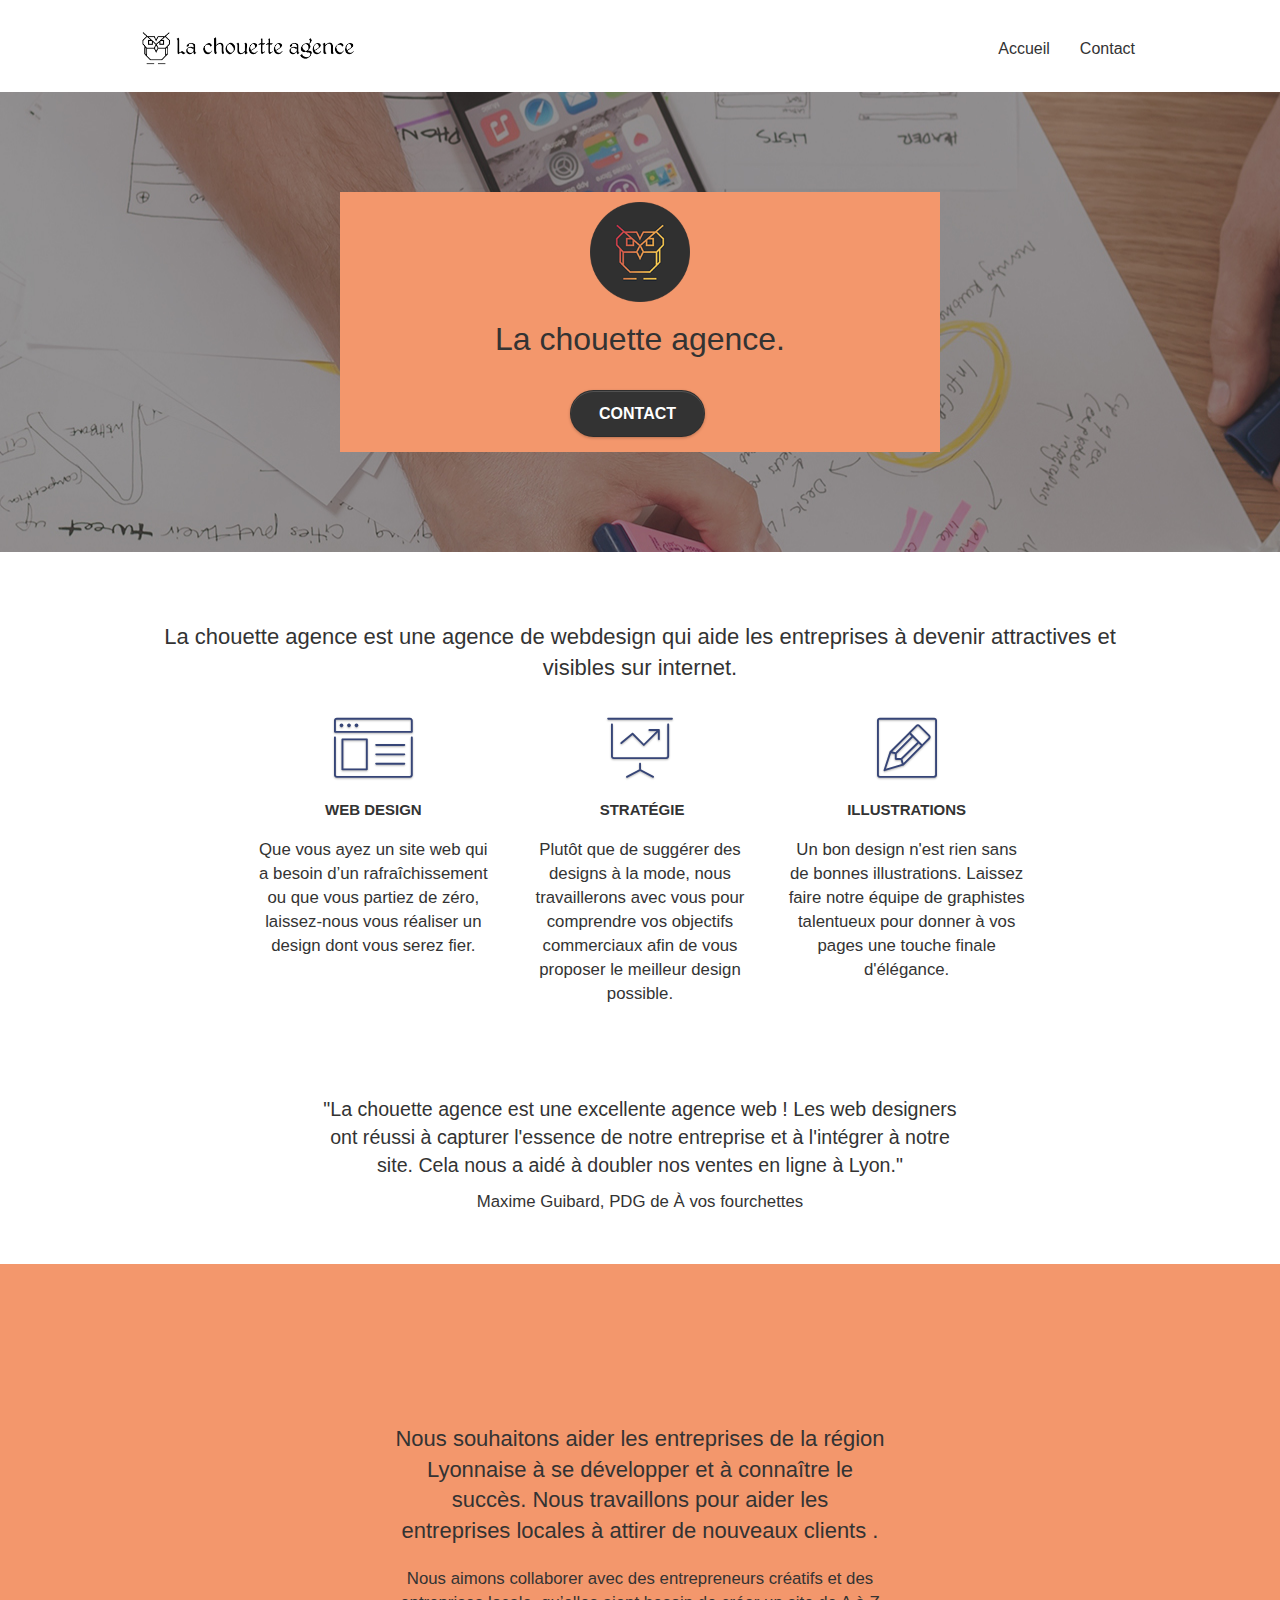
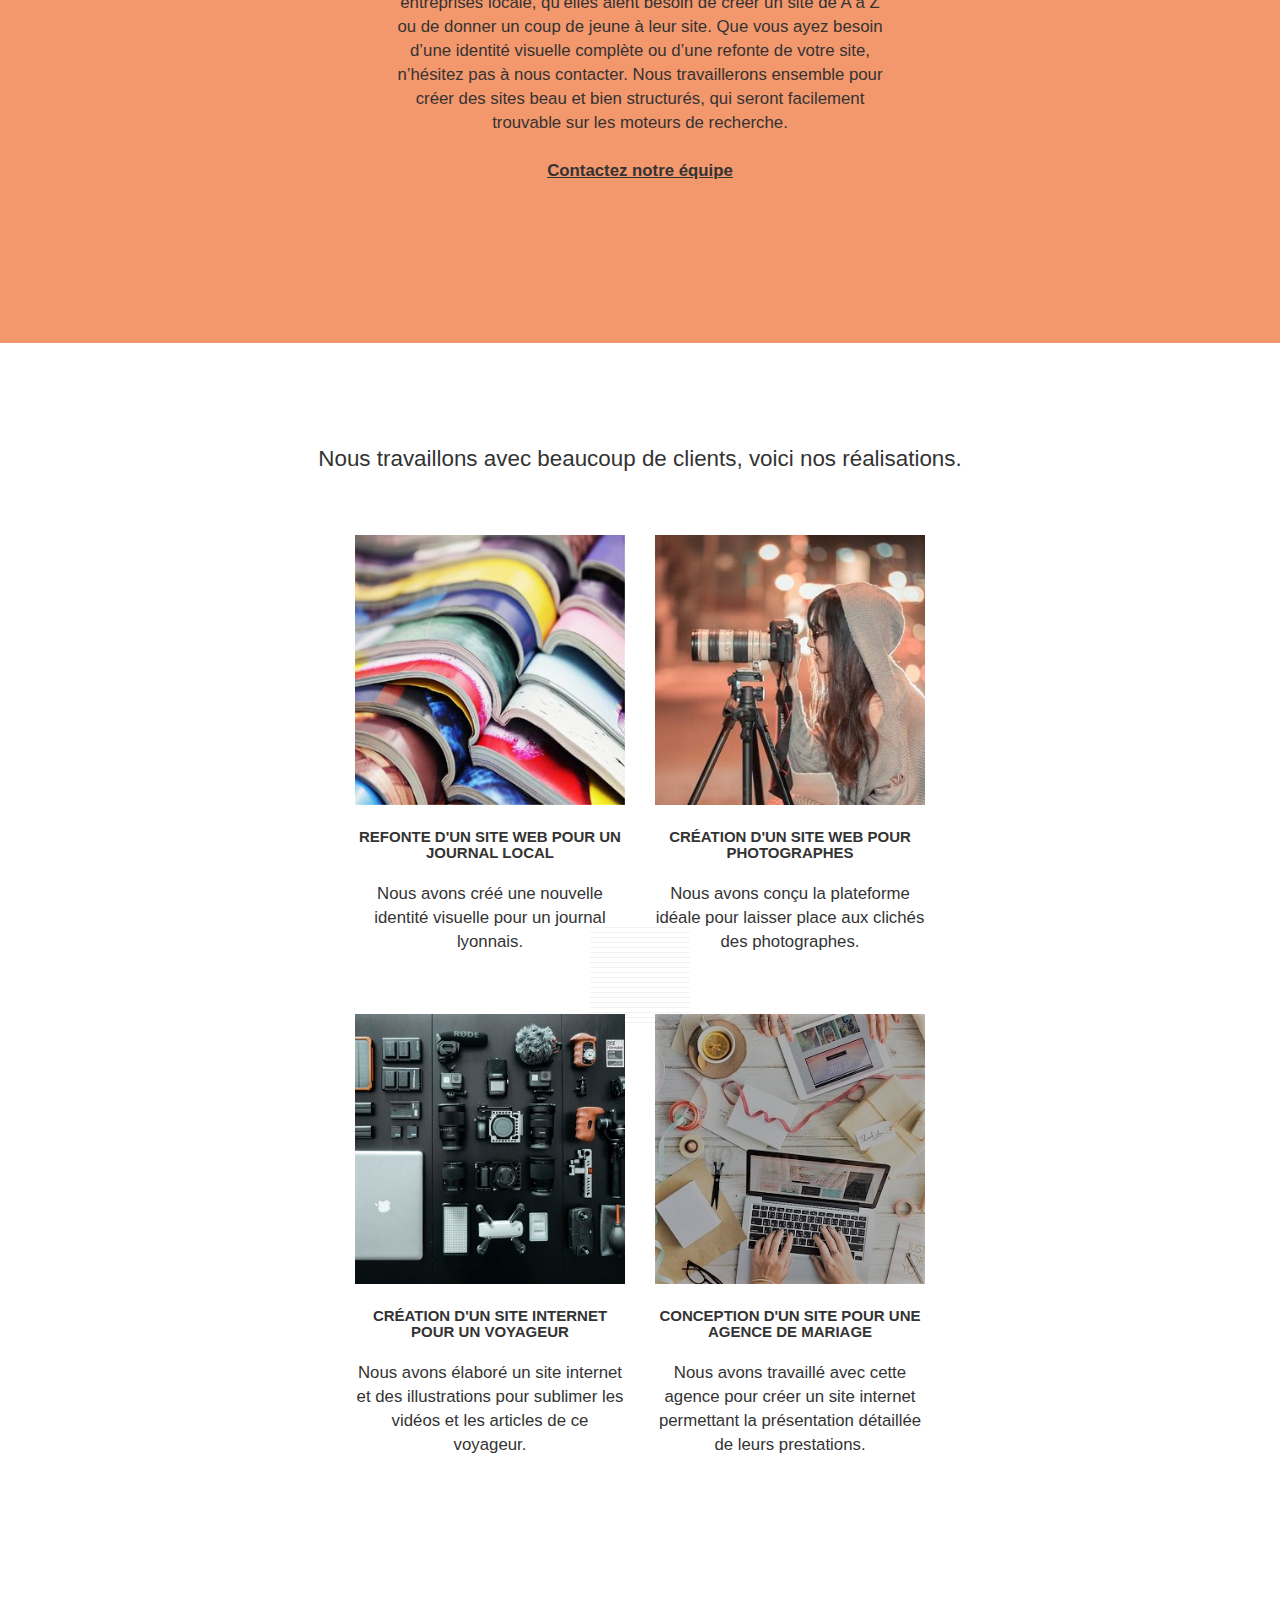
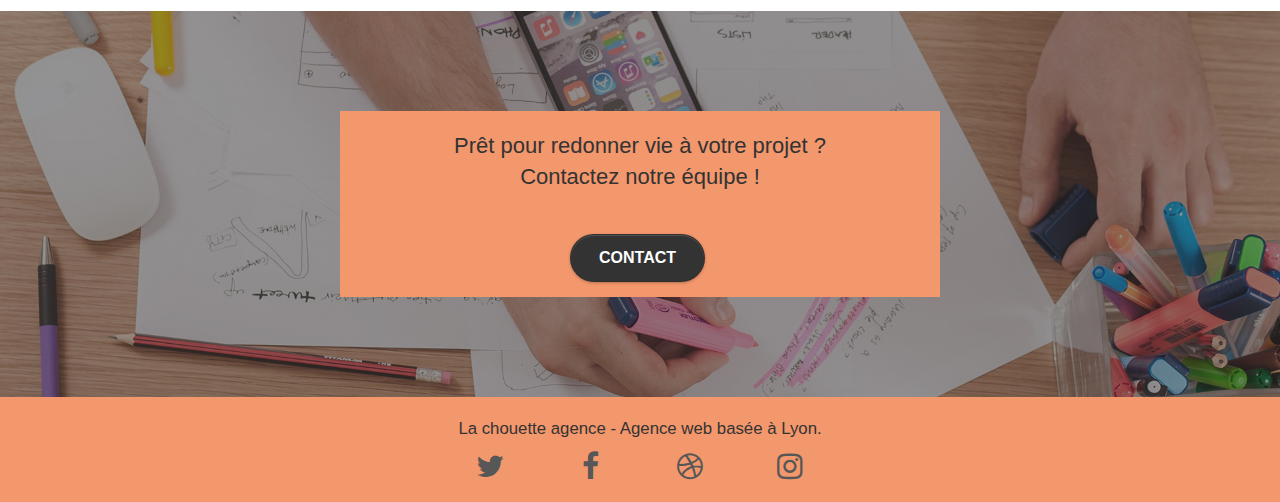
<file: index.html>
<!doctype html>
<html lang="fr">
	<head>
		<meta charset="utf-8">
		<meta name="description" content="La Chouette agence, une agence de webdesign basée à Lyon qui aide les entreprises à devenir attractives et visibles sur Internet en définissant une stratégie et un design à votre image.">
		<meta name="viewport" content="width=device-width, initial-scale=1.0">
		<link rel="shortcut icon" type="image/png" href="favicon.jpg">
		
		<link rel="stylesheet" type="text/css" href="./css/bootstrap.min.css">
		<link rel="stylesheet" type="text/css" href="style.min.css">
		<link rel="stylesheet" type="text/css" href="./css/font-awesome.min.css">
		<link rel="stylesheet" type="text/css" href="./css/et-line.min.css">
		
		
		<script src="./js/jquery-2.1.0.min.js"></script>
		<script src="./js/bootstrap.min.js"></script>
		<script src="./js/blocs.min.js"></script>
		<script src="./js/jquery.touchSwipe.min.js"></script>
		<script src="./js/gmaps.min.js"></script>

		<title>La Chouette Agence - Entreprise de design web à Lyon</title>

		
	<!-- Analytics -->
	
	<!-- Analytics END -->
		
	</head>
	<body>
		<!-- Principal conteneur -->
		<div class="page-container">
			
		<!-- bloc-0 -->
		<div class="bloc bgc-white l-bloc " id="bloc-0" role="banner">
			<div class="container bloc-sm">

				<nav class="navbar row">
					<div class="navbar-header">
						<a class="navbar-brand" href="index.html"><img src="img/la-chouette-agence.webp" alt="la-chouette-agence" height="40" width="214" /></a>
						<button id="nav-toggle" type="button" class="ui-navbar-toggle navbar-toggle" data-toggle="collapse" data-target=".navbar-1">
							<span class="sr-only">Toggle navigation</span><span class="icon-bar"></span><span class="icon-bar"></span><span class="icon-bar"></span>
						</button>
					</div>
					<div class="collapse navbar-collapse navbar-1 special-dropdown-nav">
						<ul class="site-navigation nav navbar-nav">
							<li>
								<a href="index.html" tabindex="0">Accueil</a>
							</li>
							<li>
								<a href="contact.html">Contact</a>
							</li>
						</ul>
					</div>
				</nav>
			</div>
		</div>
		<!-- bloc-0 END -->

		<!-- bloc-1-presentation -->
		<div class="bloc bgc-dark-slate-blue bg-banniere d-bloc bg-t-edge bloc-bg-texture texture-paper b-parallax" id="bloc-1-hero">
			<div class="container bloc-lg">
				<div class="row tight-width-whitespace">
					<div class="col-sm-12 back-clor">
						<img src="img/logo.webp" class="center-block image-resize-mode" width="100" height="100" alt="La chouette agence logo" />
						<h1 class="text-center hero-bloc-text tc-white ">
							La chouette agence.
						</h1>
						<div class="text-center">
							<a href="contact.html" class="btn btn-lg btn-clean btn-rd cta-hero btn-atomic-tangerine" id="cta-hero" tabindex="0" role="button" aria-pressed="false">Contact</a>
						</div>
					</div>
				</div>
			</div>
		</div>
		<!-- bloc-1-presentation END -->

		<!-- bloc-2-services -->
		<div class="bloc bgc-white l-bloc" id="bloc-2-services">
			<div class="container bloc-md">
				<div class="row">
					<div class="col-sm-12 text-center">
						<h2>La chouette agence est une agence de webdesign qui aide
							les entreprises à devenir attractives et visibles sur internet.</h2>
					</div>
				</div>
				<div class="row voffset-lg med-width-whitespace">
					<div class="col-sm-4">
						<div class="text-center">
							<span class="et-icon-browser sm-shadow icon-dark-slate-blue icons icon-lg"></span>
						</div>
						<h3 class="mg-md text-center">
							Web design
						</h3>
						<p class="text-center ">
							Que vous ayez un site web qui a besoin d&rsquo;un rafraîchissement ou que vous partiez de zéro, laissez-nous vous réaliser un design dont vous serez fier.
						</p>
					</div>
					<div class="col-sm-4">
						<div class="text-center">
							<span class="et-icon-presentation sm-shadow icon-dark-slate-blue icons icon-lg"></span>
						</div>
						<h3 class="mg-md text-center">
							&nbsp;Stratégie
						</h3>
						<p class="text-center ">
							Plutôt que de suggérer des designs à la mode, nous travaillerons avec vous pour comprendre vos objectifs commerciaux afin de vous proposer le meilleur design possible.<br>
						</p>
					</div>
					<div class="col-sm-4">
						<div class="text-center">
							<span class="et-icon-edit sm-shadow icon-dark-slate-blue icons icon-lg"></span>
						</div>
						<h3 class="mg-md text-center">
							Illustrations
						</h3>
						<p class="text-center ">
							Un bon design n'est rien sans de bonnes illustrations. Laissez faire notre équipe de graphistes talentueux pour donner à vos pages une touche finale d'élégance.
						</p>
					</div>
				</div>
				<div class="row voffset-lg voffset">
					<div class="col-xs-12 col-md-8 col-md-offset-2 text-center">
						<p class="citation-txt">"La chouette agence est une excellente agence web ! Les web designers ont réussi à capturer l'essence de notre entreprise et à l'intégrer à notre site. Cela nous a aidé à doubler nos ventes en ligne à Lyon."
						</p>
						<span class="auteur-citation">Maxime Guibard, PDG de À vos fourchettes</span>

					</div>
				</div>
			</div>
		</div>
		<!-- bloc-2-services END -->

		<!-- bloc-3-what-i-do -->
		<div class="bloc tc-white bgc-atomic-tangerine bg-presentation d-bloc bloc-bg-texture texture-paper b-parallax" id="bloc-3-what-i-do">
			<div class="container bloc-lg">
				<div class="row tight-width-whitespace black-background">
					<div class="col-sm-12 back-clor">
						<h2 class="mg-md text-center tc-white">
							Nous souhaitons aider les entreprises de la région Lyonnaise à se développer et à connaître le succès. Nous travaillons pour aider les entreprises locales à attirer de nouveaux clients .<br>
						</h2>
						<p class="text-center white">
							Nous aimons collaborer avec des entrepreneurs créatifs et des entreprises locale, qu’elles aient besoin de créer un site de A à Z ou de donner un coup de jeune à leur site. Que vous ayez besoin d’une identité visuelle complète ou d’une refonte de votre site, n’hésitez pas à nous contacter. Nous travaillerons ensemble pour créer des sites beau et bien structurés, qui seront facilement trouvable sur les moteurs de recherche. <br><br><a class="ltc-white bold-link" href="contact.html" tabindex="0" role="button" aria-pressed="false">Contactez notre équipe</a><br>
						</p>
					</div>
				</div>
			</div>
		</div>
		<!-- bloc-3-what-i-do END -->

		<!-- bloc-4-portfolio -->
		<div class="bloc bgc-white bg-lines-h2-bg bg-repeat l-bloc" id="bloc-4-portfolio">
			<div class="container bloc-lg">
				<div class="row">
					<div class="col-sm-12 text-center">
						<p class="text-img">Nous travaillons avec beaucoup de clients,
							voici nos réalisations.</p>
					</div>
				</div>
				<div class="row tight-width-whitespace portfolio-row">
					<div class="col-sm-6">
						<a href="#" data-lightbox="img/journal.webp" data-gallery-id="gallery-1" data-caption="Refonte d'un site web pour un journal local" data-frame="snapshot-lb"><img src="img/journal.webp" alt="site web d'un journal" class="img-responsive portfolio-thumb"/></a>
						<h3 class="mg-md text-center">
							Refonte d'un site web pour un journal local
						</h3>
						<p class="text-center">
							Nous avons créé une nouvelle identité visuelle pour un journal lyonnais.
						</p>
					</div>
					<div class="col-sm-6">
						<a href="#" data-lightbox="img/photographe.webp" data-gallery-id="gallery-1" data-caption="Création d'un site web pour photographes" data-frame="snapshot-lb"><img src="img/photographe.webp" class="img-responsive portfolio-thumb" alt="Création d'un site web pour photographes"/></a>
						<h3 class="mg-md text-center">
							Création d'un site web pour photographes
						</h3>
						<p class="text-center">
							Nous avons conçu la plateforme idéale pour laisser place aux clichés des photographes.
						</p>
					</div>
				</div>
				<div class="row tight-width-whitespace portfolio-row">
					<div class="col-sm-6">
						<a href="#" data-lightbox="img/voyageur.webp" data-gallery-id="gallery-1" data-caption="Création d'un site internet pour un voyageur" data-frame="snapshot-lb"><img src="img/voyageur.webp" class="img-responsive portfolio-thumb" alt="Création d'un site web pour voyageur"/></a>
						<h3 class="mg-md text-center">
							Création d'un site internet pour un voyageur
						</h3>
						<p class="text-center">
							Nous avons élaboré un site internet et des illustrations pour sublimer les vidéos et les articles de ce voyageur.
						</p>
					</div>
					<div class="col-sm-6">
						<a href="#" data-lightbox="img/agenceMariage.webp" data-gallery-id="gallery-1" data-caption="Conception d'un site pour une agence de mariage" data-frame="snapshot-lb"><img src="img/agenceMariage.webp" class="img-responsive portfolio-thumb" alt="Création d'un site web pour agence de mariage"/></a>
						<h3 class="mg-md text-center">
							Conception d'un site pour une agence de mariage
						</h3>
						<p class="text-center">
							Nous avons travaillé avec cette agence pour créer un site internet permettant la présentation détaillée de leurs prestations.
						</p>
					</div>
				</div>
			</div>
		</div>
		<!-- bloc-4-portfolio END -->

		<!-- bloc-5-cta -->
		<div class="bloc bgc-dark-slate-blue bg-banniere d-bloc bloc-bg-texture texture-paper" id="bloc-5-cta">
			<div class="container bloc-lg">
				<div class="row back-clor1">
					<h2 class="mg-md text-center tc-white">
						Prêt pour redonner vie à votre projet ?<br>Contactez notre équipe !
					</h2>
					<div class="col-sm-12 text-center">
						<a href="contact.html" class="btn btn-atomic-tangerine btn-clean btn-rd btn-lg cta-hero" tabindex="0" role="button" aria-pressed="false">Contact</a>
					</div>
				</div>
			</div>
		</div>
		<!-- bloc-5-cta END -->

		<!-- Footer - bloc-8 -->
		<div class="bloc bgc-atomic-tangerine d-bloc" id="bloc-8">
			<div class="container bloc-sm">
				<div class="row">
					<div class="col-sm-12">
						<p class="text-center white">
							La chouette agence - Agence web basée à Lyon.<br>
						</p>
						<div class="row row-no-gutters social">
							<div class="col-sm-3">
								<div class="text-center">
									<a class="social" href="https://twitter.com/?lang=fr" title="twitter"><span class="fa fa-twitter icon-md"></span></a>
								</div>
							</div>
							<div class="col-sm-3">
								<div class="text-center">
									<a class="social" href="https://fr-fr.facebook.com/" title="facebook"><span class="fa fa-facebook icon-md"></span></a>
								</div>
							</div>
							<div class="col-sm-3">
								<div class="text-center">
									<a class="social" href="https://dribbble.com/" title="dribbble"><span class="fa fa-dribbble icon-md"></span></a>
								</div>
							</div>
							<div class="col-sm-3">
								<div class="text-center">
									<a class="social" href="https://www.instagram.com/" title="instagram"><span class="fa fa-instagram icon-md"></span></a>
								</div>
							</div>
						</div>
					</div>
				</div>
			</div>
		</div>
		<!-- Footer - bloc-8 END -->

		</div>
		<!-- Principal conteneur END -->
			

	</body>
</html>
</file>
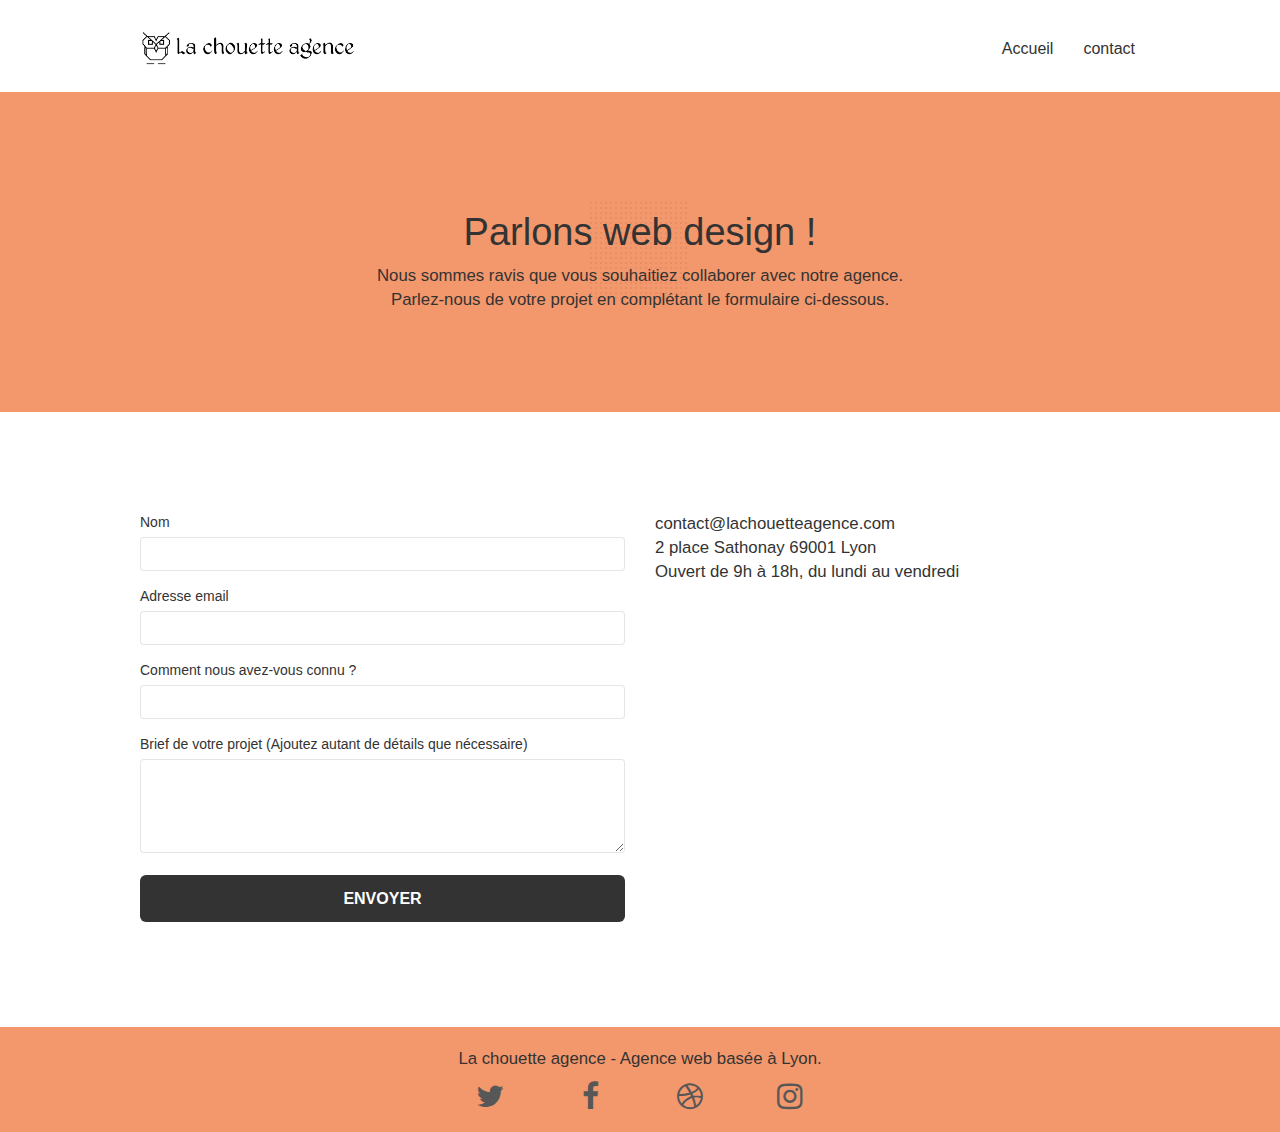
<file: contact.html>
<!doctype html>
<html lang="fr">
	<head>
    	<meta charset="utf-8">
    	<meta name="description" content="Pour contacter notre équipe de web designers basés à Lyon et vous aider à créer ou optimiser le site web de votre entreprise, remplissez ce formulaire !">
    	<meta name="viewport" content="width=device-width, initial-scale=1.0">
    	<link rel="shortcut icon" type="image/png" href="favicon.jpg">
    
		<link rel="stylesheet" type="text/css" href="./css/bootstrap.min.css">
		<link rel="stylesheet" type="text/css" href="style.min.css">
		<link rel="stylesheet" type="text/css" href="./css/font-awesome.min.css">
		<link rel="stylesheet" type="text/css" href="./css/et-line.min.css">
	
    
		<script src="./js/jquery-2.1.0.min.js"></script>
		<script src="./js/bootstrap.min.js"></script>
		<script src="./js/blocs.min.js"></script>
		<script src="./js/jqBootstrapValidation.min.js"></script>
		<script src="./js/formHandler.min.js"></script>
		
		<title>Formulaire de contact - La Chouette Agence</title>

<!-- Analytics -->
 
<!-- Analytics END -->
    
	</head>
	<body>
		<!-- Principal conteneur -->
		<div class="page-container">
			
		<!-- bloc-0 -->
		<div class="bloc bgc-white l-bloc " id="bloc-0" role="banner">
			<div class="container bloc-sm">
				<nav class="navbar row">
					<div class="navbar-header">
						<a class="navbar-brand" href="index.html"><img src="img/la-chouette-agence.webp" alt="la-chouette-agence" height="40" width="214" /></a>
						<button id="nav-toggle" type="button" class="ui-navbar-toggle navbar-toggle" data-toggle="collapse" data-target=".navbar-1">
							<span class="sr-only">Toggle navigation</span><span class="icon-bar"></span><span class="icon-bar"></span><span class="icon-bar"></span>
						</button>
					</div>
					<div class="collapse navbar-collapse navbar-1 special-dropdown-nav">
						<ul class="site-navigation nav navbar-nav">
							<li>
								<a href="index.html">Accueil</a>
							</li>
							<li>
								<a href="contact.html">contact</a>
							</li>
						</ul>
					</div>
				</nav>
			</div>
		</div>
		<!-- bloc-0 END -->

		<!-- bloc-6 -->
		<div class="bloc bg-dots-bg bg-repeat bgc-atomic-tangerine d-bloc bloc-bg-texture texture-paper" id="bloc-6">
			<div class="container bloc-lg">
				<div class="row">
					<div class="col-sm-12">
						<h1 class="text-center hero-bloc-text tc-white">
							Parlons web design !
						</h1>
						<p class="text-center mg-lg tc-white tight-width-whitespace">
							Nous sommes ravis que vous souhaitiez collaborer avec notre agence.<br>
							Parlez-nous de votre projet en complétant le formulaire ci-dessous.
						</p>
					</div>
				</div>
			</div>
		</div>
		<!-- bloc-6 END -->

		<!-- bloc-7 -->
		<div class="bloc bgc-white l-bloc" id="bloc-7">
			<div class="container bloc-lg">
				<div class="row">
					<div class="col-sm-6">
						<form id="form_1" novalidate>
							<div class="form-group">
								<label for="name">
									Nom
								</label>
								<input id="name" aria-label="name" class="form-control"  title="Entrez votre nom" required  />
							</div>
							<div class="form-group">
								<label for="email">
									Adresse email
								</label>
								<input id="email" class="form-control" type="email" title="Entrez votre email" required  />
							</div>
							<div class="form-group">
								<label>
									Comment nous avez-vous connu ?
								</label>
								<input class="form-control" type="email" title="Comment nous avez-vous connu ?" required id="input_504" />
							</div>
							<div class="form-group">
								<label>
									Brief de votre projet (Ajoutez autant de détails que nécessaire)<br>
								</label><textarea id="message" class="form-control" rows="4" cols="50" title="Détaillez-nous votre projet"  required ></textarea>
							</div> 
							<button class="bloc-button btn btn-lg btn-block cta-hero btn-atomic-tangerine" type="submit" tabindex="0" aria-pressed="false">
								Envoyer
							</button>
						</form>
					</div> 
					<div class="col-sm-6">
						<p>
							contact@lachouetteagence.com<br>2 place Sathonay 69001 Lyon<br>Ouvert de 9h à 18h, du lundi au vendredi<br>
						</p>
					</div>
				</div>
			</div>
		</div>
		<!-- bloc-7 END -->

		<!-- ScrollToTop Button -->
		<a class="bloc-button btn btn-d scrollToTop" onclick="scrollToTarget('1')"><span class="fa fa-chevron-up"></span></a>
		<!-- ScrollToTop Button END-->


		<!-- Footer - bloc-8 -->
		<div class="bloc bgc-atomic-tangerine d-bloc" id="bloc-8">
			<div class="container bloc-sm">
				<div class="row">
					<div class="col-sm-12">
						<p class="text-center white">
							La chouette agence - Agence web basée à Lyon.<br>
						</p>
						<div class="row row-no-gutters social">
							<div class="col-sm-3">
								<div class="text-center">
									<a class="social" href="https://twitter.com/?lang=fr" title="twitter"><span class="fa fa-twitter icon-md"></span></a>
								</div>
							</div>
							<div class="col-sm-3">
								<div class="text-center">
									<a class="social" href="https://fr-fr.facebook.com/" title="facebook"><span class="fa fa-facebook icon-md"></span></a>
								</div>
							</div>
							<div class="col-sm-3">
								<div class="text-center">
									<a class="social" href="https://dribbble.com/" title="dribbble"><span class="fa fa-dribbble icon-md"></span></a>
								</div>
							</div>
							<div class="col-sm-3">
								<div class="text-center">
									<a class="social" href="https://www.instagram.com/" title="instagram"><span class="fa fa-instagram icon-md"></span></a>
								</div>
							</div>
						</div>
					</div>
				</div>
			</div>
		</div>
		<!-- Footer - bloc-8 END -->

		</div>
		<!-- Principal conteneur END -->
    
	</body>
</html>
</file>
<file: style.min.css>
body{margin:0;padding:0;background:#fff;overflow-x:hidden;-webkit-font-smoothing:antialiased;-moz-osx-font-smoothing:grayscale}a,button{transition:all 0.3s ease-in-out;outline:0!important}a:hover{text-decoration:none;cursor:pointer}#page-loading-blocs-notifaction{position:fixed;top:0;bottom:0;width:100%;z-index:100000;background:#fff url(img/pageload-spinner.gif) no-repeat center center}.bloc{width:100%;clear:both;background:50% 50% no-repeat;padding:0 50px;-webkit-background-size:cover;-moz-background-size:cover;-o-background-size:cover;background-size:cover;position:relative}.bloc .container{padding-left:0;padding-right:0}.bloc-lg{padding:100px 50px}.bloc-md{padding:50px}.bloc-sm{padding:20px 50px}.bg-b-edge,.bg-bl-edge,.bg-br-edge,.bg-center,.bg-l-edge,.bg-r-edge,.bg-repeat,.bg-t-edge,.bg-tl-edge,.bg-tr-edge{-webkit-background-size:auto!important;-moz-background-size:auto!important;-o-background-size:auto!important;background-size:auto!important}.bg-t-edge{background:top no-repeat}.bloc-bg-texture::before{content:"";background-size:2px 2px;position:absolute;top:0;bottom:0;left:0;right:0}.b-parallax{background-attachment:fixed}.d-bloc{color:rgba(255,255,255,.7)}.d-bloc button:hover{color:rgba(255,255,255,.9)}.d-bloc .icon-round,.d-bloc .icon-rounded,.d-bloc .icon-semi-rounded-a,.d-bloc .icon-semi-rounded-b,.d-bloc .icon-square{border-color:rgba(255,255,255,.9)}.d-bloc .divider-h span{border-color:rgba(255,255,255,.2)}.d-bloc .a-btn,.d-bloc .navbar a,.d-bloc .navbar-brand,.d-bloc a .icon-lg,.d-bloc a .icon-md,.d-bloc a .icon-sm,.d-bloc a .icon-xl,.d-bloc h1 a,.d-bloc h2 a,.d-bloc h3 a,.d-bloc h4 a,.d-bloc h5 a,.d-bloc h6 a,.d-bloc p a{color:rgba(255,255,255,.6)}.d-bloc .a-btn:hover,.d-bloc .navbar a:hover,.d-bloc .navbar-brand:hover,.d-bloc a:hover .icon-lg,.d-bloc a:hover .icon-md,.d-bloc a:hover .icon-sm,.d-bloc a:hover .icon-xl,.d-bloc h1 a:hover,.d-bloc h2 a:hover,.d-bloc h3 a:hover,.d-bloc h4 a:hover,.d-bloc h5 a:hover,.d-bloc h6 a:hover,.d-bloc p a:hover{color:#fff}.d-bloc .navbar-toggle .icon-bar{background:#fff}.d-bloc .btn-wire,.d-bloc .btn-wire:hover{color:#fff;border-color:#fff}.d-bloc .panel{color:rgba(0,0,0,.5)}.d-bloc .panel button:hover{color:rgba(0,0,0,.7)}.d-bloc .panel icon{border-color:rgba(0,0,0,.7)}.d-bloc .panel .divider-h span{border-color:rgba(0,0,0,.1)}.d-bloc .panel .a-btn{color:rgba(0,0,0,.6)}.d-bloc .panel .a-btn:hover{color:#000}.d-bloc .panel .btn-wire,.d-bloc .panel .btn-wire:hover{color:rgba(0,0,0,.7);border-color:rgba(0,0,0,.3)}.d-bloc .panel,.l-bloc{color:rgba(0,0,0,.5)}.d-bloc .panel button:hover,.l-bloc button:hover{color:rgba(0,0,0,.7)}.l-bloc .icon-round,.l-bloc .icon-rounded,.l-bloc .icon-semi-rounded-a,.l-bloc .icon-semi-rounded-b,.l-bloc .icon-square{border-color:rgba(0,0,0,.7)}.d-bloc .panel .divider-h span,.l-bloc .divider-h span{border-color:rgba(0,0,0,.1)}.d-bloc .panel .a-btn,.l-bloc .a-btn,.l-bloc .navbar a,.l-bloc .navbar-brand,.l-bloc a .icon-lg,.l-bloc a .icon-md,.l-bloc a .icon-sm,.l-bloc a .icon-xl,.l-bloc h1 a,.l-bloc h2 a,.l-bloc h3 a,.l-bloc h4 a,.l-bloc h5 a,.l-bloc h6 a,.l-bloc p a{color:rgba(0,0,0,.6)}.d-bloc .panel .a-btn:hover,.l-bloc .a-btn:hover,.l-bloc .navbar a:hover,.l-bloc .navbar-brand:hover,.l-bloc a:hover .icon-lg,.l-bloc a:hover .icon-md,.l-bloc a:hover .icon-sm,.l-bloc a:hover .icon-xl,.l-bloc h1 a:hover,.l-bloc h2 a:hover,.l-bloc h3 a:hover,.l-bloc h4 a:hover,.l-bloc h5 a:hover,.l-bloc h6 a:hover,.l-bloc p a:hover{color:#000}.l-bloc .navbar-toggle .icon-bar{color:rgba(0,0,0,.6)}.d-bloc .panel .btn-wire,.d-bloc .panel .btn-wire:hover,.l-bloc .btn-wire,.l-bloc .btn-wire:hover{color:rgba(0,0,0,.7);border-color:rgba(0,0,0,.3)}.voffset{margin-top:30px}.voffset-lg{margin-top:80px}.row-no-gutters{margin-right:0;margin-left:0}.row.row-no-gutters>[class*=" col-"],.row.row-no-gutters>[class^="col-"]{padding-right:0;padding-left:0}#bloc-1-hero h1{font-size:32px}.navbar{margin-bottom:0;z-index:1}.navbar-brand{height:auto;padding:3px 15px;font-size:25px;font-weight:400;font-weight:600;line-height:44px}.navbar-brand img{max-height:200px;margin:0 5px 0 0;display:inline}.navbar-brand img[src$="svg"]{min-width:100px}.nav-center .navbar-brand img{margin:0}.navbar .nav{padding-top:2px;margin-right:-16px;float:right;z-index:1}.nav>li{float:left;margin-top:4px;font-size:16px}.navbar-nav .open .dropdown-menu>li>a{text-align:inherit}.nav>li a:focus-visible,.nav>li a:hover{background:#c27956;outline:2px #ccc}.navbar-toggle{margin:10px 10px 0 0;border:0}.navbar-toggle:hover{background:0 0!important}.navbar-toggle .icon-bar{background-color:rgba(0,0,0,.5);width:26px}.nav-invert .navbar .nav{float:left}.nav-invert .navbar-brand,.nav-invert .navbar-header{float:right;position:relative;z-index:2}@media (min-width:768px){.site-navigation{position:absolute;top:50%;right:20px;transform:translate(0,-50%);-webkit-transform:translateY(-50%)}.nav>li .dropdown-menu a,.nav>li .dropdown-menu a:hover{color:#484848}.nav-invert .site-navigation{left:0;right:0}.nav-center{text-align:center}.nav-center .navbar-header{width:100%}.nav-center .nav>li,.nav-center .navbar-brand,.nav-center .navbar-header{float:none;display:inline-block}.nav-center .site-navigation{position:relative;width:100%;right:0;margin-right:0;margin-top:20px}.nav-center.mini-nav .navbar-toggle{float:none;margin:10px auto 0}}.nav>li>.dropdown a{background:0 0!important;display:block;padding:14px 15px}nav .caret{margin:0 5px}.dropdown-menu .dropdown-menu{top:-8px;left:100%}.dropdown-menu .dropmenu-flow-right{top:100%;left:0;margin-left:-1px;border-top-left-radius:0;border-top-right-radius:0}.dropdown-menu .dropdown span{border:4px solid #000;border-top-color:transparent;border-right-color:transparent;border-bottom-color:transparent;margin:6px -5px 0 0!important;float:right}.mg-md{margin-top:10px;margin-bottom:20px}.mg-lg{margin-top:10px;margin-bottom:40px}.btn{margin:0 5px 5px 0}.btn.pull-right{margin:0 0 5px 5px}.btn-d,.btn-d:focus,.btn-d:hover{color:#fff;background:rgba(0,0,0,.3)}button{outline:0!important}.btn-rd{border-radius:40px}.btn-clean{border:1px solid rgba(0,0,0,.08);border-bottom-color:rgba(0,0,0,.1);text-shadow:0 1px 0 rgba(0,0,1,.1);box-shadow:0 1px 3px rgba(0,0,1,.25),inset 0 1px 0 0 rgba(255,255,255,.15)}.icon-md{font-size:30px!important}.icon-lg{font-size:60px!important}.sm-shadow{text-shadow:0 1px 2px rgba(0,0,0,.3)}.panel-sq,.panel-sq .panel-footer,.panel-sq .panel-heading{border-radius:0}.panel-rd{border-radius:30px}.panel-rd .panel-heading{border-radius:29px 29px 0 0}.panel-rd .panel-footer{border-radius:0 0 29px 29px}.form-control{border-color:rgba(0,0,0,.1);box-shadow:none}.scrollToTop{width:40px;height:40px;position:fixed;bottom:20px;right:20px;opacity:0;z-index:500;transition:all 0.3s ease-in-out}.scrollToTop span{margin-top:6px}.showScrollTop{font-size:14px;opacity:1}a[data-lightbox]{position:relative;display:block;text-align:center}a[data-lightbox]:hover::before{content:"+";font-family:HelveticaNeue-Light,"Helvetica Neue Light","Helvetica Neue",Helvetica,Arial;font-size:32px;width:50px;height:50px;margin-left:-25px;border-radius:50%;background:rgba(0,0,0,.6);color:#fff;font-weight:100;z-index:1;position:absolute;top:50%;transform:translateY(-50%);-webkit-transform:translateY(-50%)}a[data-lightbox]:hover img{opacity:.6;-webkit-animation-fill-mode:none;animation-fill-mode:none}#lightbox-modal{display:flex;align-items:center}#lightbox-modal .modal-dialog{width:90%;max-width:900px;margin:0 auto 0}#lightbox-modal .modal-dialog img{max-height:90vh;margin:0 auto}.lightbox-caption{padding:20px;color:#fff;background:rgba(0,0,0,.5);position:absolute;left:15px;right:15px;bottom:5px}.close-lightbox{color:#fff;font-size:30px;position:absolute;top:20px;right:20px;z-index:20;background:rgba(0,0,0,.5);border:none;line-height:30px;padding:0 9px 5px;opacity:.3}.close-lightbox:hover,.next-lightbox:hover,.prev-lightbox:hover{opacity:1;color:#fff}.next-lightbox,.prev-lightbox{font-size:20px;color:rgba(255,255,255,.9);background:rgba(0,0,0,.5);transition:all 0.2s ease-in-out;position:absolute;top:45%;z-index:1;opacity:.4}.next-lightbox{padding:6px 8px 1px 13px;right:25px}.prev-lightbox{padding:6px 13px 1px 10px;left:25px}.snapshot-lb .modal-body{padding-bottom:45px}.snapshot-lb .lightbox-caption{padding:0;color:rgba(0,0,0,.5);background:0 0}.btn,a,h1,h2,h3,h4,h5,h6,label,p{font-family:helvetica;font-weight:400;color:#333!important}.container{max-width:1000px}.hero-bloc-text{font-size:38px}.hero-bloc-text-sub{font-size:36px}.statement-bloc-text{line-height:26px;font-style:italic;font-size:20px;text-align:center;font-weight:lighter;max-width:520px;margin:auto auto auto auto}p{font-size:1.2em}.citation-txt{font-size:1.4em}.auteur-citation{font-size:1.2em;color:#333!important}.tight-width-whitespace{max-width:600px;margin:auto auto auto auto}.h1{font-size:2.2em;font-family:"Open Sans"}.cta-hero{margin-top:22px;color:#fff!important;text-transform:uppercase;padding:12px 28px 12px 28px;font-size:16px;font-weight:700}.text-img{font-size:1.6em}.social{max-width:400px;margin:auto auto auto auto}h2{font-size:22px;line-height:1.4em}h3{font-size:15px;text-transform:uppercase;font-weight:700;color:#333!important}.med-width-whitespace{max-width:800px;margin:auto auto auto auto;box-shadow:0 0 0 #000}h1{color:#333!important}h4{color:#333!important}.icons{margin-bottom:14px;margin-top:24px}.portfolio-thumb{margin-bottom:24px}.portfolio-row{margin-bottom:44px;margin-top:50px}.avatar{box-shadow:0 4px 9px rgba(0,0,0,.3)}.black-background{padding:40px 40px 40px 40px}.bold-link{font-weight:900;text-decoration:underline!important}.bgc-white{background-color:#fff}.bgc-atomic-tangerine{background-color:#f3976c}.btn-atomic-tangerine{background:#333;color:#fff!important}.btn-atomic-tangerine:focus-visible{background:#6e6e6e!important;color:#fff!important}.btn-atomic-tangerine:hover{background:#6e6e6e!important;color:#fff!important}.ltc-white:hover{color:#ccc!important}.ltc-white:focus-visible{color:#ccc!important}.ltc-atomic-tangerine{color:#f3976c!important}.ltc-atomic-tangerine:hover{color:#c27956!important}.icon-dark-slate-blue{color:#364577!important;border-color:#364577!important}.bg-dots-bg{background-image:url(img/dots-bg.png)}.bg-lines-h2-bg{background-image:url(img/lines-h2-bg.png)}.bg-banniere{background-image:url(img/la-chouette-agence-banniere.webp)}.bg-presentation{background-image:url(img/image-de-presentation.png)}@media (max-width:1024px){.bloc{padding-left:20px;padding-right:20px}.bloc-tile-2.full-width-bloc .container,.bloc-tile-3.full-width-bloc .container,.bloc-tile-4.full-width-bloc .container,.bloc.full-width-bloc{padding-left:0;padding-right:0}}@media (max-width:992px) and (min-width:768px){.navbar .nav{max-width:80%}.nav-center.navbar .nav{max-width:100%}}@media only screen and (min-width:768px) and (max-width:1024px) and (orientation:landscape){.b-parallax{background-attachment:scroll}}@media only screen and (min-width:1024px) and (max-width:1366px) and (-webkit-min-device-pixel-ratio:1.5){.b-parallax{background-attachment:scroll}}@media (max-width:991px){.container{width:100%}.b-parallax{background-attachment:scroll}#hero-bloc,.page-container{overflow-x:hidden;position:relative}.bloc-group,.bloc-group .bloc{display:block;width:100%}.bloc-fill-screen .fill-bloc-bottom-edge,.bloc-fill-screen .fill-bloc-top-edge{padding:0 20px}}@media (max-width:767px){.bg-banniere{background-image:none}.bg-presentation{background-image:none}.page-container{overflow-x:hidden;position:relative}#disqus_thread,h1,h2,h3,h4,h5,h6,p{padding-left:10px!important;padding-right:10px!important}.b-parallax{background-attachment:scroll}.navbar .nav{padding-top:0;border-top:1px solid rgba(0,0,0,.2);float:none!important}.navbar.row{margin-left:0;margin-right:0}.site-navigation{position:inherit;transform:none;-webkit-transform:none;-ms-transform:none}.nav>li{margin-top:0;border-bottom:1px solid rgba(0,0,0,.1);background:rgba(0,0,0,.05);text-align:left;padding-left:15px;width:100%}.nav>li:hover{background:rgba(0,0,0,.08)}.dropdown .dropdown a .caret{float:none;margin:5px 0 0 10px!important;border:4px solid #000;border-bottom-color:transparent;border-right-color:transparent;border-left-color:transparent}#hero-bloc .navbar .nav{background:rgba(0,0,0,.8)}#hero-bloc .navbar .nav a{color:rgba(255,255,255,.6)}.hero{padding:50px 0}.hero-nav{left:-1px;right:-1px}.navbar-collapse{padding:0;overflow-x:hidden;-webkit-box-shadow:none;box-shadow:none}.navbar-brand img{max-height:40px;width:auto}.nav-invert .navbar-header{float:none;width:100%}.nav-invert .navbar-toggle{float:left;margin-left:10px}.bloc{padding-left:0;padding-right:0}.bloc-lg,.bloc-xl,.bloc-xxl{padding:40px 0}.bloc-md,.bloc-sm{padding-left:0;padding-right:0}.bloc-fill-screen .fill-bloc-bottom-edge,.bloc-fill-screen .fill-bloc-top-edge,.bloc-tile-2 .container,.bloc-tile-3 .container,.bloc-tile-4 .container{padding-left:0;padding-right:0}.a-block{padding:0 10px}.btn-dwn{display:none}.voffset{margin-top:5px}.voffset-md{margin-top:20px}.voffset-lg{margin-top:30px}form{padding:5px}.close-lightbox{display:inline-block}.blocsapp-device-iphone5{background-size:216px 425px;padding-top:60px;width:216px;height:425px}.blocsapp-device-iphone5 img{width:180px;height:320px}}@media (max-width:400px){.bloc{padding-left:0;padding-right:0}}@media (max-width:767px){.bloc-mob-center-text{text-align:center}}.back-clor{background-color:#f3976c;padding-top:10px;padding-bottom:10px;max-width:600px}.back-clor1{background-color:#f3976c;padding-top:10px;padding-bottom:10px;width:80%;margin:auto;max-width:600px}.icon-md{color:#575757!important}
</file>
